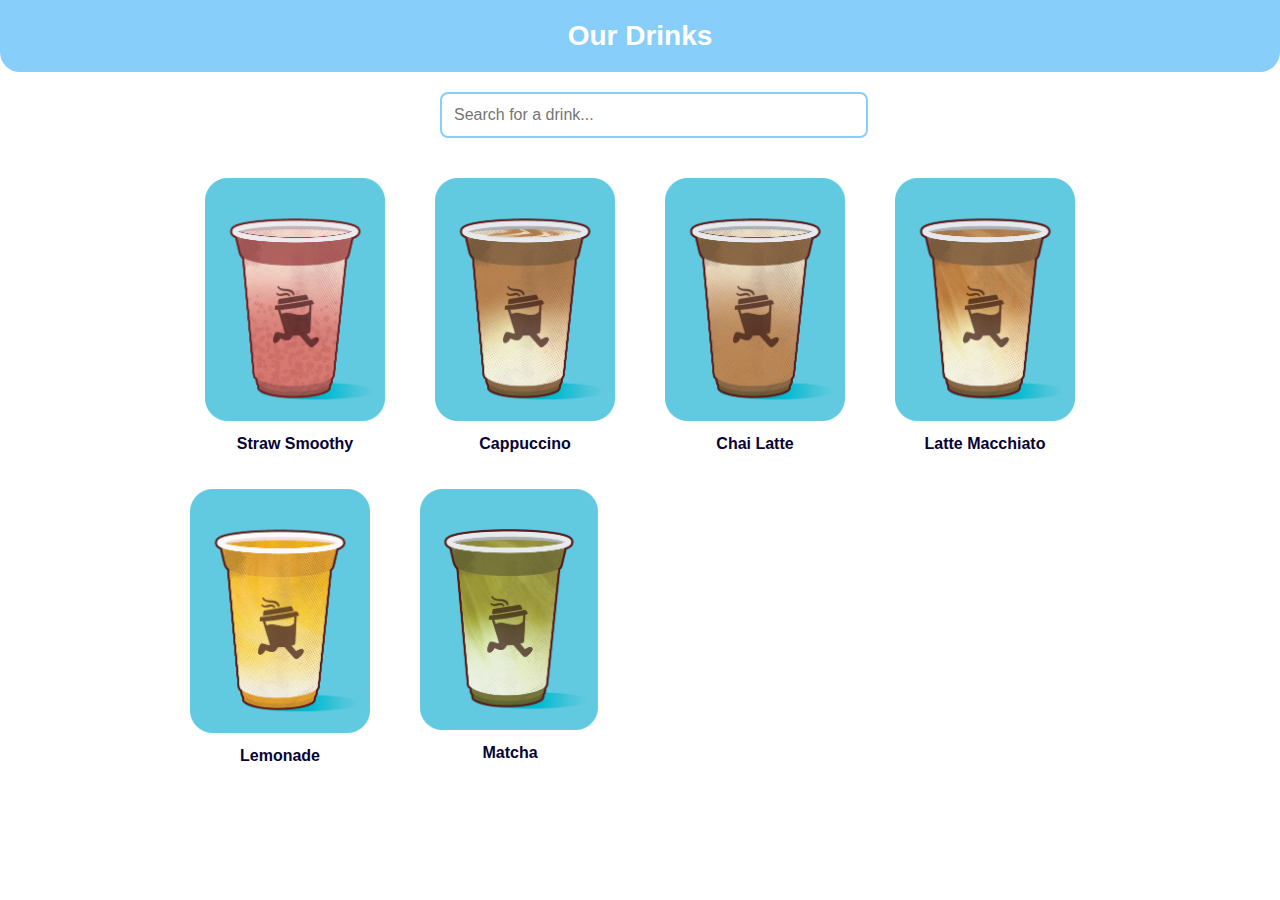
<file: menu.html>
<!DOCTYPE html>
<html lang="en">
<head>
  <meta charset="UTF-8">
  <meta name="viewport" content="width=device-width, initial-scale=1.0">
  <title>Drink Menu</title>
  <link rel="stylesheet" href="styles2.css">
</head>
<body>

  <header>
    <h1>Our Drinks</h1>
  </header>

  <!-- Search bar -->
  <div class="search-container">
    <input type="text" id="searchInput" placeholder="Search for a drink...">
  </div>

  <!-- Image grid -->
  <div class="menu-grid" id="menuGrid">
    <div class="menu-item" data-name="Straw Smoothy">
      <img src="strawsmoothy.png" alt="Straw Smoothy">
      <p>Straw Smoothy</p>
    </div>
    <div class="menu-item" data-name="Cappuccino">
      <img src="cappu.png" alt="Cappuccino">
      <p>Cappuccino</p>
    </div>
    <div class="menu-item" data-name="Chai Latte">
      <img src="chaiL.png" alt="Chai Latte">
      <p>Chai Latte</p>
    </div>
    <div class="menu-item" data-name="Latte Macchiato">
      <img src="latteM.png" alt="Latte Macchiato">
      <p>Latte Macchiato</p>
    </div>
    <div class="menu-item" data-name="Lemonade">
      <img src="Lemonade.png" alt="Lemonade">
      <p>Lemonade</p>
    </div>
    <div class="menu-item" data-name="Matcha">
      <img src="matcha.png" alt="Matcha">
      <p>Matcha</p>
    </div>
  </div>

  <!-- Link to external JS -->
  <script src="script2.js"></script>
</body>
</html>
</file>
<file: styles2.css>
body {
  margin: 0;
  font-family: sans-serif;
  background: #ffffff;
  color: #070334;
  text-align: center;
}

header {
  background: #87CEFA;
  color: #fff;
  padding: 20px;
  border-bottom-left-radius: 20px;
  border-bottom-right-radius: 20px;
}

h1 {
  margin: 0;
  font-size: 28px;
}

.search-container {
  margin: 20px auto;
  max-width: 400px;
}

#searchInput {
  width: 100%;
  padding: 12px;
  border: 2px solid #87CEFA;
  border-radius: 8px;
  font-size: 16px;
}

.menu-grid {
  display: grid;
  grid-template-columns: repeat(4, 1fr); /* 4 across */
  gap: 20px;
  max-width: 900px;
  margin: 40px auto;
}

.menu-item {
  text-align: center;
}

.menu-item img {
  width: 100%;
  max-width: 180px;
  border-radius: 12px;
}

.menu-item p {
  margin-top: 10px;
  font-size: 16px;
  font-weight: bold;
}

/* ✅ Removed centering for items 5 and 6 so they align left naturally */
.menu-item:nth-child(5),
.menu-item:nth-child(6) {
  grid-column: auto;   /* let them flow into the grid normally */
  justify-self: start; /* align left */
}

/* Responsive adjustments */
@media (max-width: 768px) {
  .menu-grid {
    grid-template-columns: repeat(2, 1fr); /* 2 per row on tablets */
  }
}

@media (max-width: 480px) {
  .menu-grid {
    grid-template-columns: 1fr; /* 1 per row on phones */
  }
}
</file>
